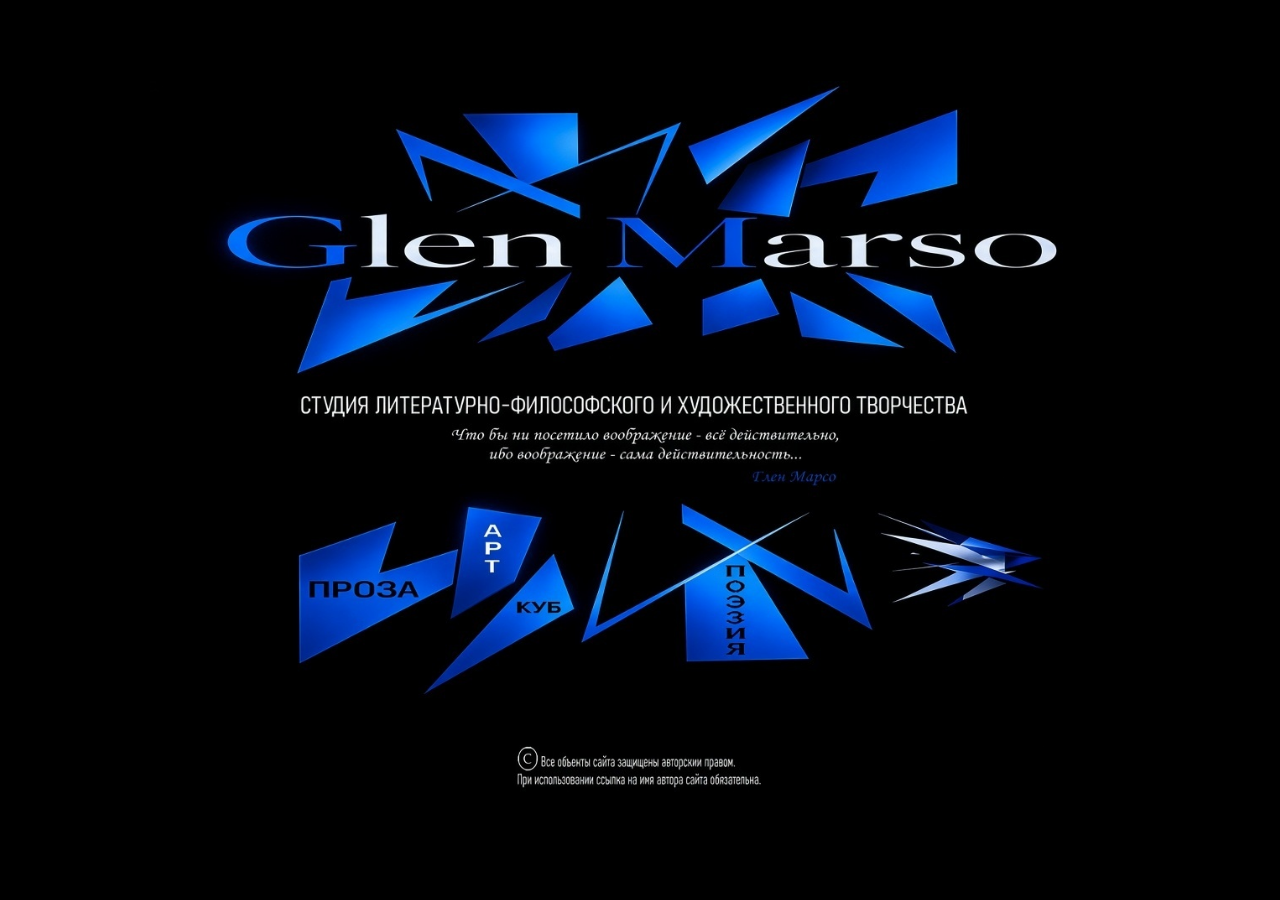
<file: index.html>
<!DOCTYPE html>
<html lang="ru">
<head>
  <meta charset="UTF-8">
  <meta name="viewport" content="width=device-width, initial-scale=1.0">
  <title>Glen Marso — Студия литературно-философского и художественного творчества</title>
  <meta name="description" content="Студия литературно-философского и художественного творчества Глена Марсо">
  <meta name="theme-color" content="#000000">
  <meta property="og:title" content="Glen Marso Studio">
  <meta property="og:description" content="Что бы ни посетило воображение — всё действительно, ибо воображение — сама действительность…">
  <meta property="og:type" content="website">
  <meta property="og:url" content="https://studio.glenmarso.com">
  <link rel="stylesheet" href="styles.css">
</head>
<body>
  <div class="page">
    <div class="hero-wrapper">
      <img src="hero.jpg" alt="Glen Marso — Студия литературно-философского и художественного творчества" class="hero-image" draggable="false">

      <!-- Верхняя композиция → Манифест -->
      <button type="button" class="hotspot hotspot-logo" id="manifestoBtn" title="Манифест" aria-label="Открыть Манифест"></button>

      <!-- Разделы -->
      <a href="/proza/" class="hotspot hotspot-proza" title="Проза" aria-label="Проза"></a>
      <a href="/art/" class="hotspot hotspot-art" title="Арт" aria-label="Арт"></a>
      <a href="/kub/" class="hotspot hotspot-kub" title="КУБ" aria-label="КУБ"></a>
      <a href="/poeziya/" class="hotspot hotspot-poeziya" title="Поэзия" aria-label="Поэзия"></a>
      
      <!-- Правый арт-объект = Контакты -->
      <button type="button" class="hotspot hotspot-contacts" id="contactsBtn" title="Контакты" aria-label="Контакты"></button>
    </div>

    <!-- Панель Манифеста -->
    <div class="manifesto-panel" id="manifestoPanel" hidden>
      <div class="manifesto-inner">
        <button type="button" class="manifesto-close" id="manifestoClose" aria-label="Закрыть">×</button>
        
        <div class="manifesto-content" id="manifestoContent"></div>
        
        <div class="lang-switcher" id="langSwitcher">
          <button type="button" class="lang-btn active" data-lang="ru">RU</button>
          <span class="lang-sep">·</span>
          <button type="button" class="lang-btn" data-lang="en">EN</button>
          <span class="lang-sep">·</span>
          <button type="button" class="lang-btn" data-lang="de">DE</button>
          <span class="lang-sep">·</span>
          <button type="button" class="lang-btn" data-lang="fr">FR</button>
          <span class="lang-sep">·</span>
          <button type="button" class="lang-btn" data-lang="it">IT</button>
          <span class="lang-sep">·</span>
          <button type="button" class="lang-btn" data-lang="es">ES</button>
        </div>
      </div>
    </div>

    <!-- Панель контактов -->
    <div class="contacts-panel" id="contactsPanel" hidden>
      <div class="contacts-inner">
        <button type="button" class="contacts-close" id="contactsClose" aria-label="Закрыть">×</button>
        <h3>Контакты</h3>
        <ul>
          <li><a href="mailto:glen.marso@studio.ru">glen.marso@studio.ru</a></li>
          <li><a href="https://t.me/glenmarso" target="_blank" rel="noopener">t.me/glenmarso</a></li>
          <li><a href="https://vk.com/glenmarso" target="_blank" rel="noopener">vk.com/glenmarso</a></li>
          <li>Санкт-Петербург</li>
        </ul>
      </div>
    </div>
  </div>

  <script src="script.js"></script>
  <script src="protect.js"></script>
</body>
</html>
</file>
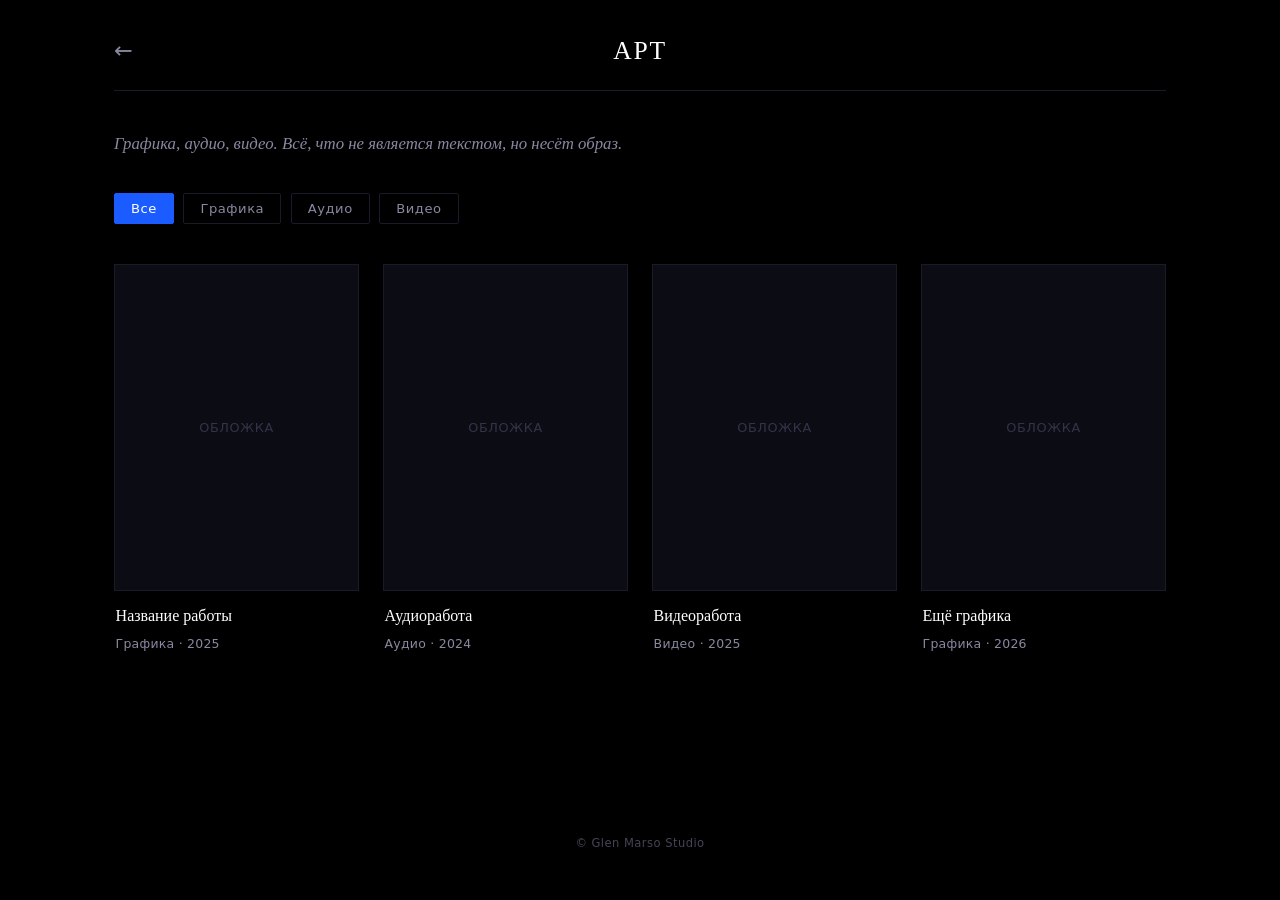
<file: art/index.html>
<!DOCTYPE html>
<html lang="ru">
<head>
  <meta charset="UTF-8">
  <meta name="viewport" content="width=device-width, initial-scale=1.0">
  <title>Арт — Glen Marso Studio</title>
  <meta name="description" content="Арт: графика, аудио, видео">
  <meta name="theme-color" content="#000000">
  <link rel="stylesheet" href="../styles-section.css">
</head>
<body>
  <div class="section-page">
    <header class="section-header">
      <a href="/" class="back-link" title="На главную">←</a>
      <h1 class="section-title">Арт</h1>
      <div class="header-spacer"></div>
    </header>

    <div class="section-intro">
      <p>Графика, аудио, видео. Всё, что не является текстом, но несёт образ.</p>
    </div>

    <nav class="categories" aria-label="Категории">
      <button class="cat-btn active" data-filter="all">Все</button>
      <button class="cat-btn" data-filter="grafika">Графика</button>
      <button class="cat-btn" data-filter="audio">Аудио</button>
      <button class="cat-btn" data-filter="video">Видео</button>
    </nav>

    <div class="works-grid" id="worksGrid">
      <a href="#" class="work-card" data-category="grafika">
        <div class="work-cover"><span class="cover-placeholder">Обложка</span></div>
        <div class="work-info">
          <h2 class="work-title">Название работы</h2>
          <span class="work-meta">Графика · 2025</span>
        </div>
      </a>
      <a href="#" class="work-card" data-category="audio">
        <div class="work-cover"><span class="cover-placeholder">Обложка</span></div>
        <div class="work-info">
          <h2 class="work-title">Аудиоработа</h2>
          <span class="work-meta">Аудио · 2024</span>
        </div>
      </a>
      <a href="#" class="work-card" data-category="video">
        <div class="work-cover"><span class="cover-placeholder">Обложка</span></div>
        <div class="work-info">
          <h2 class="work-title">Видеоработа</h2>
          <span class="work-meta">Видео · 2025</span>
        </div>
      </a>
      <a href="#" class="work-card" data-category="grafika">
        <div class="work-cover"><span class="cover-placeholder">Обложка</span></div>
        <div class="work-info">
          <h2 class="work-title">Ещё графика</h2>
          <span class="work-meta">Графика · 2026</span>
        </div>
      </a>
    </div>

    <footer class="section-footer">
      <p>© Glen Marso Studio</p>
    </footer>
  </div>
  <script src="../script-section.js"></script>
</body>
</html>
</file>
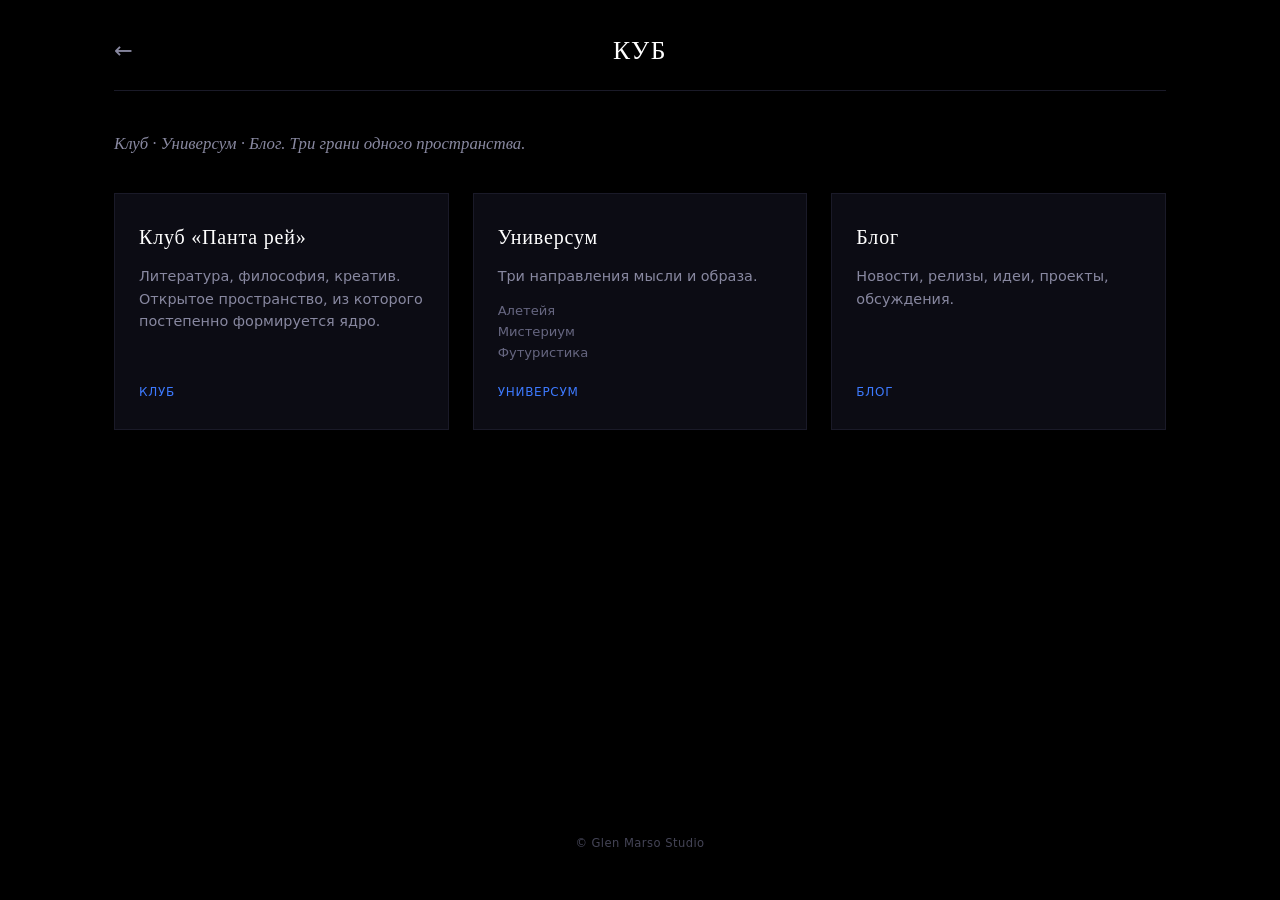
<file: kub/index.html>
<!DOCTYPE html>
<html lang="ru">
<head>
  <meta charset="UTF-8">
  <meta name="viewport" content="width=device-width, initial-scale=1.0">
  <title>КУБ — Glen Marso Studio</title>
  <meta name="description" content="КУБ: Клуб Панта рей, Универсум, Блог">
  <meta name="theme-color" content="#000000">
  <link rel="stylesheet" href="../styles-section.css">
  <style>
    /* Дополнительные стили только для КУБа */
    .kub-blocks {
      display: grid;
      grid-template-columns: repeat(auto-fit, minmax(260px, 1fr));
      gap: 1.5rem;
      margin-bottom: 3rem;
    }

    .kub-block {
      background: #0c0c14;
      border: 1px solid #1a1a28;
      padding: 1.8rem 1.5rem;
      text-decoration: none;
      color: inherit;
      transition: border-color 0.3s, transform 0.3s;
      display: flex;
      flex-direction: column;
      min-height: 220px;
    }

    .kub-block:hover {
      border-color: rgba(26, 92, 255, 0.5);
      transform: translateY(-4px);
    }

    .kub-block-title {
      font-family: Georgia, "Times New Roman", serif;
      font-size: 1.25rem;
      font-weight: 500;
      letter-spacing: 0.04em;
      margin-bottom: 0.8rem;
      color: #fff;
    }

    .kub-block-desc {
      font-size: 0.9rem;
      color: #8888a0;
      line-height: 1.55;
      flex-grow: 1;
    }

    .kub-block-meta {
      margin-top: 1.2rem;
      font-size: 0.75rem;
      color: #3d7aff;
      letter-spacing: 0.06em;
      text-transform: uppercase;
    }

    .universum-sub {
      margin-top: 0.8rem;
      font-size: 0.82rem;
      color: #666680;
      line-height: 1.6;
    }
  </style>
</head>
<body>
  <div class="section-page">
    <header class="section-header">
      <a href="/" class="back-link" title="На главную">←</a>
      <h1 class="section-title">КУБ</h1>
      <div class="header-spacer"></div>
    </header>

    <div class="section-intro">
      <p>Клуб · Универсум · Блог. Три грани одного пространства.</p>
    </div>

    <div class="kub-blocks">

      <!-- Клуб -->
      <a href="/kub/club/" class="kub-block">
        <h2 class="kub-block-title">Клуб «Панта рей»</h2>
        <p class="kub-block-desc">Литература, философия, креатив. Открытое пространство, из которого постепенно формируется ядро.</p>
        <span class="kub-block-meta">Клуб</span>
      </a>

      <!-- Универсум -->
      <a href="/kub/universum/" class="kub-block">
        <h2 class="kub-block-title">Универсум</h2>
        <p class="kub-block-desc">Три направления мысли и образа.</p>
        <div class="universum-sub">
          Алетейя<br>
          Мистериум<br>
          Футуристика
        </div>
        <span class="kub-block-meta">Универсум</span>
      </a>

      <!-- Блог -->
      <a href="/kub/blog/" class="kub-block">
        <h2 class="kub-block-title">Блог</h2>
        <p class="kub-block-desc">Новости, релизы, идеи, проекты, обсуждения.</p>
        <span class="kub-block-meta">Блог</span>
      </a>

    </div>

    <footer class="section-footer">
      <p>© Glen Marso Studio</p>
    </footer>
  </div>
</body>
</html>
</file>
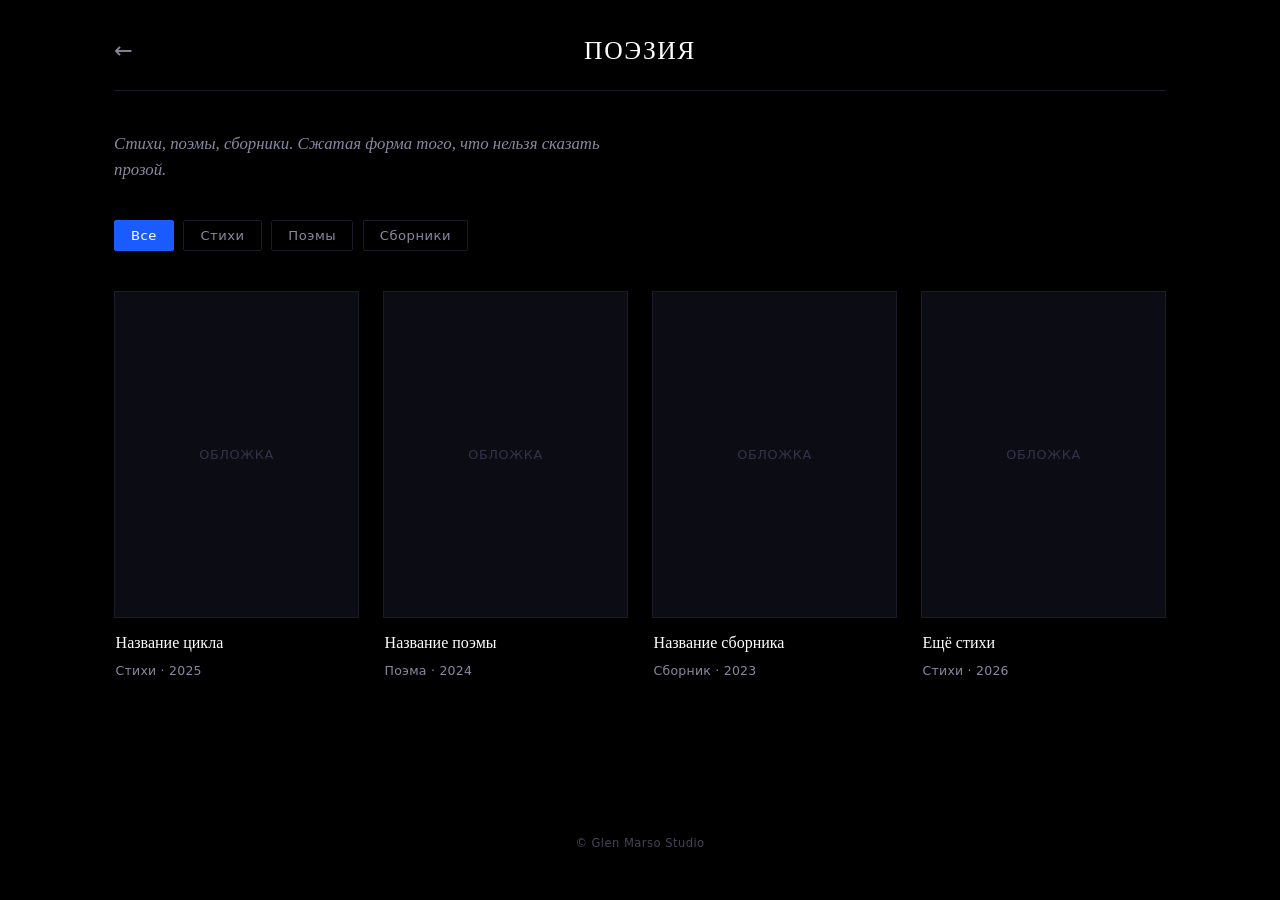
<file: poeziya/index.html>
<!DOCTYPE html>
<html lang="ru">
<head>
  <meta charset="UTF-8">
  <meta name="viewport" content="width=device-width, initial-scale=1.0">
  <title>Поэзия — Glen Marso Studio</title>
  <meta name="description" content="Поэзия Глена Марсо: стихи, поэмы, сборники">
  <meta name="theme-color" content="#000000">
  <link rel="stylesheet" href="../styles-section.css">
</head>
<body>
  <div class="section-page">
    <header class="section-header">
      <a href="/" class="back-link" title="На главную">←</a>
      <h1 class="section-title">Поэзия</h1>
      <div class="header-spacer"></div>
    </header>

    <div class="section-intro">
      <p>Стихи, поэмы, сборники. Сжатая форма того, что нельзя сказать прозой.</p>
    </div>

    <nav class="categories" aria-label="Категории">
      <button class="cat-btn active" data-filter="all">Все</button>
      <button class="cat-btn" data-filter="stihi">Стихи</button>
      <button class="cat-btn" data-filter="poemy">Поэмы</button>
      <button class="cat-btn" data-filter="sborniki">Сборники</button>
    </nav>

    <div class="works-grid" id="worksGrid">
      <a href="#" class="work-card" data-category="stihi">
        <div class="work-cover"><span class="cover-placeholder">Обложка</span></div>
        <div class="work-info">
          <h2 class="work-title">Название цикла</h2>
          <span class="work-meta">Стихи · 2025</span>
        </div>
      </a>
      <a href="#" class="work-card" data-category="poemy">
        <div class="work-cover"><span class="cover-placeholder">Обложка</span></div>
        <div class="work-info">
          <h2 class="work-title">Название поэмы</h2>
          <span class="work-meta">Поэма · 2024</span>
        </div>
      </a>
      <a href="#" class="work-card" data-category="sborniki">
        <div class="work-cover"><span class="cover-placeholder">Обложка</span></div>
        <div class="work-info">
          <h2 class="work-title">Название сборника</h2>
          <span class="work-meta">Сборник · 2023</span>
        </div>
      </a>
      <a href="#" class="work-card" data-category="stihi">
        <div class="work-cover"><span class="cover-placeholder">Обложка</span></div>
        <div class="work-info">
          <h2 class="work-title">Ещё стихи</h2>
          <span class="work-meta">Стихи · 2026</span>
        </div>
      </a>
    </div>

    <footer class="section-footer">
      <p>© Glen Marso Studio</p>
    </footer>
  </div>
  <script src="../script-section.js"></script>
</body>
</html>
</file>
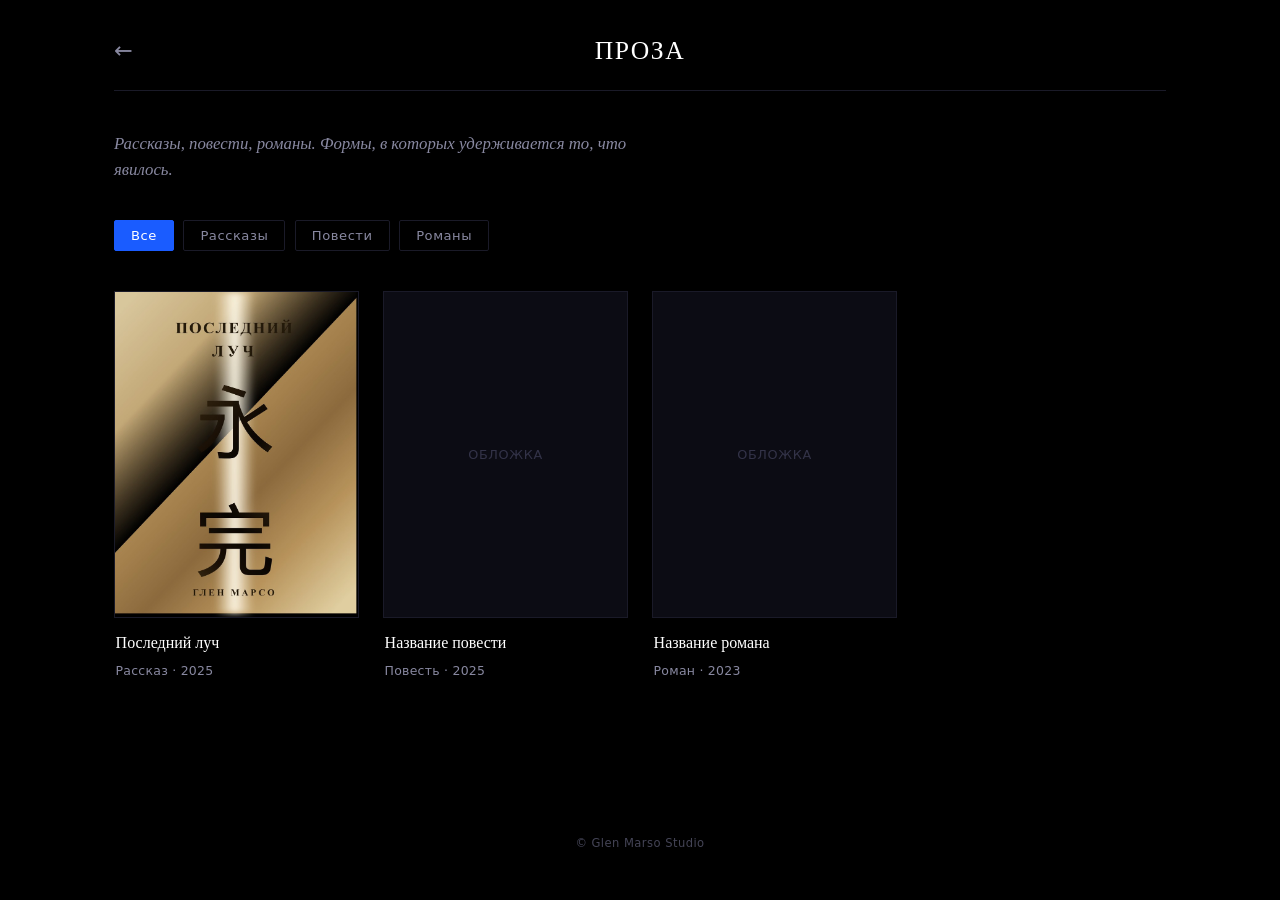
<file: proza/index.html>
<!DOCTYPE html>
<html lang="ru">
<head>
  <meta charset="UTF-8">
  <meta name="viewport" content="width=device-width, initial-scale=1.0">
  <title>Проза — Glen Marso Studio</title>
  <meta name="description" content="Проза Глена Марсо: рассказы, повести, романы">
  <meta name="theme-color" content="#000000">
  <link rel="stylesheet" href="../styles-section.css">
</head>
<body>
  <div class="section-page">

    <!-- Шапка -->
    <header class="section-header">
      <a href="/" class="back-link" title="На главную">←</a>
      <h1 class="section-title">Проза</h1>
      <div class="header-spacer"></div>
    </header>

    <!-- Введение -->
    <div class="section-intro">
      <p>Рассказы, повести, романы. Формы, в которых удерживается то, что явилось.</p>
    </div>

    <!-- Категории -->
    <nav class="categories" aria-label="Категории">
      <button class="cat-btn active" data-filter="all">Все</button>
      <button class="cat-btn" data-filter="rasskazy">Рассказы</button>
      <button class="cat-btn" data-filter="povesti">Повести</button>
      <button class="cat-btn" data-filter="romany">Романы</button>
    </nav>

    <!-- Сетка произведений -->
    <div class="works-grid" id="worksGrid">

      <!-- Последний луч -->
      <a href="/proza/posledniy-luch/" class="work-card" data-category="rasskazy">
        <div class="work-cover">
          <img src="cover-posledniy-luch.jpg" alt="Последний луч — Глен Марсо">
        </div>
        <div class="work-info">
          <h2 class="work-title">Последний луч</h2>
          <span class="work-meta">Рассказ · 2025</span>
        </div>
      </a>

      <!-- Остальные пока заглушки -->
      <a href="#" class="work-card" data-category="povesti">
        <div class="work-cover">
          <span class="cover-placeholder">Обложка</span>
        </div>
        <div class="work-info">
          <h2 class="work-title">Название повести</h2>
          <span class="work-meta">Повесть · 2025</span>
        </div>
      </a>

      <a href="#" class="work-card" data-category="romany">
        <div class="work-cover">
          <span class="cover-placeholder">Обложка</span>
        </div>
        <div class="work-info">
          <h2 class="work-title">Название романа</h2>
          <span class="work-meta">Роман · 2023</span>
        </div>
      </a>

    </div>

    <!-- Подвал -->
    <footer class="section-footer">
      <p>© Glen Marso Studio</p>
    </footer>
  </div>

  <script src="../script-section.js"></script>
</body>
</html>
</file>
<file: styles.css>
/* Glen Marso Studio */

* {
  box-sizing: border-box;
  margin: 0;
  padding: 0;
}

html, body {
  background: #000000;
  color: #ffffff;
  font-family: system-ui, -apple-system, BlinkMacSystemFont, "Segoe UI", sans-serif;
  min-height: 100vh;
  -webkit-font-smoothing: antialiased;
}

.page {
  min-height: 100vh;
  display: flex;
  flex-direction: column;
  align-items: center;
  justify-content: center;
  padding: 1.5rem 1rem;
}

.hero-wrapper {
  position: relative;
  width: 100%;
  max-width: 980px;
  line-height: 0;
}

.hero-image {
  width: 100%;
  height: auto;
  display: block;
  user-select: none;
  -webkit-user-drag: none;
}

/* ===== Кликабельные зоны ===== */
.hotspot {
  position: absolute;
  z-index: 10;
  display: block;
  border: none;
  background: transparent;
  cursor: pointer;
  padding: 0;
}

.hotspot:hover {
  outline: 1px solid rgba(61, 122, 255, 0.5);
  outline-offset: 2px;
}

/* Верхняя композиция (логотип + имя + орнамент) → Манифест */
.hotspot-logo {
  left: 15%;
  top: 3%;
  width: 70%;
  height: 38%;
}

.hotspot-proza {
  left: 14.5%;
  top: 59%;
  width: 17%;
  height: 19.5%;
}

.hotspot-art {
  left: 32%;
  top: 58%;
  width: 7%;
  height: 16%;
}

.hotspot-kub {
  left: 30%;
  top: 66%;
  width: 10%;
  height: 15%;
}

.hotspot-poeziya {
  left: 50%;
  top: 61%;
  width: 16.5%;
  height: 16%;
}

.hotspot-contacts {
  left: 78%;
  top: 59.5%;
  width: 12.75%;
  height: 15%;
}

/* ===== Панель Манифеста ===== */
.manifesto-panel {
  position: fixed;
  inset: 0;
  background: rgba(0, 0, 0, 0.88);
  display: flex;
  align-items: center;
  justify-content: center;
  z-index: 200;
  backdrop-filter: blur(8px);
  padding: 1.5rem;
}

.manifesto-panel[hidden] {
  display: none;
}

.manifesto-inner {
  background: #07070c;
  border: 1px solid #1a5cff;
  border-radius: 4px;
  padding: 2.2rem 2.4rem 1.8rem;
  max-width: 640px;
  width: 100%;
  max-height: 85vh;
  overflow-y: auto;
  position: relative;
  box-shadow: 0 0 50px rgba(26, 92, 255, 0.18);
}

.manifesto-close {
  position: absolute;
  top: 0.7rem;
  right: 1rem;
  background: none;
  border: none;
  color: #777;
  font-size: 1.7rem;
  cursor: pointer;
  line-height: 1;
  transition: color 0.2s;
}

.manifesto-close:hover {
  color: #fff;
}

.manifesto-content {
  font-family: Georgia, "Times New Roman", serif;
  font-size: 0.98rem;
  line-height: 1.65;
  color: #d8d8e4;
  white-space: pre-line;
}

.manifesto-content.glitching {
  animation: manifestoGlitch 0.55s steps(2, end);
}

@keyframes manifestoGlitch {
  0% {
    transform: translate(0, 0);
    text-shadow: none;
    opacity: 1;
  }
  15% {
    transform: translate(-3px, 1px);
    text-shadow: 2px 0 #1a5cff, -2px 0 #fff;
    opacity: 0.85;
  }
  30% {
    transform: translate(3px, -1px);
    text-shadow: -2px 0 #1a5cff, 2px 0 #fff;
    opacity: 0.7;
  }
  45% {
    transform: translate(-2px, 2px);
    text-shadow: 1px 0 #1a5cff;
    opacity: 0.9;
  }
  60% {
    transform: translate(2px, -2px);
    text-shadow: -1px 0 #fff;
    opacity: 0.75;
  }
  100% {
    transform: translate(0, 0);
    text-shadow: none;
    opacity: 1;
  }
}

/* Переключатель языков */
.lang-switcher {
  margin-top: 2rem;
  padding-top: 1.2rem;
  border-top: 1px solid #1a1a28;
  display: flex;
  flex-wrap: wrap;
  align-items: center;
  justify-content: center;
  gap: 0.15rem 0.35rem;
}

.lang-btn {
  background: none;
  border: none;
  color: #666680;
  font-family: system-ui, sans-serif;
  font-size: 0.78rem;
  font-weight: 500;
  letter-spacing: 0.08em;
  cursor: pointer;
  padding: 0.25rem 0.35rem;
  transition: color 0.2s;
}

.lang-btn:hover {
  color: #a0a0c0;
}

.lang-btn.active {
  color: #3d7aff;
}

.lang-sep {
  color: #333348;
  font-size: 0.75rem;
  user-select: none;
}

/* ===== Панель контактов ===== */
.contacts-panel {
  position: fixed;
  inset: 0;
  background: rgba(0, 0, 0, 0.78);
  display: flex;
  align-items: center;
  justify-content: center;
  z-index: 100;
  backdrop-filter: blur(6px);
}

.contacts-panel[hidden] {
  display: none;
}

.contacts-inner {
  background: #0a0a12;
  border: 1px solid #1a5cff;
  border-radius: 12px;
  padding: 2rem 2.5rem;
  max-width: 360px;
  width: 90%;
  position: relative;
  box-shadow: 0 0 40px rgba(26, 92, 255, 0.25);
}

.contacts-close {
  position: absolute;
  top: 0.6rem;
  right: 0.9rem;
  background: none;
  border: none;
  color: #888;
  font-size: 1.6rem;
  cursor: pointer;
  line-height: 1;
}

.contacts-close:hover {
  color: #fff;
}

.contacts-inner h3 {
  font-size: 0.85rem;
  letter-spacing: 0.2em;
  text-transform: uppercase;
  color: #3d7aff;
  margin-bottom: 1.2rem;
}

.contacts-inner ul {
  list-style: none;
  font-size: 0.95rem;
  line-height: 2;
}

.contacts-inner a {
  color: #d0d0e0;
  text-decoration: none;
  transition: color 0.2s;
}

.contacts-inner a:hover {
  color: #3d7aff;
}

@media (max-width: 640px) {
  .page {
    padding: 0.8rem 0.4rem;
  }

  .manifesto-inner {
    padding: 1.8rem 1.4rem 1.4rem;
  }

  .manifesto-content {
    font-size: 0.92rem;
  }
}
</file>
<file: styles-section.css>
/* Glen Marso Studio — Section pages template */

:root {
  --bg: #000000;
  --white: #ffffff;
  --blue: #1a5cff;
  --blue-glow: #3d7aff;
  --text: #d0d0e0;
  --text-muted: #8888a0;
  --card-bg: #0c0c14;
  --border: #1a1a28;
}

* {
  box-sizing: border-box;
  margin: 0;
  padding: 0;
}

html {
  font-size: 16px;
  scroll-behavior: smooth;
}

body {
  background: var(--bg);
  color: var(--white);
  font-family: system-ui, -apple-system, BlinkMacSystemFont, "Segoe UI", sans-serif;
  min-height: 100vh;
  -webkit-font-smoothing: antialiased;
  line-height: 1.5;
}

.section-page {
  max-width: 1100px;
  margin: 0 auto;
  padding: 2rem 1.5rem 3rem;
  min-height: 100vh;
  display: flex;
  flex-direction: column;
}

/* ===== Шапка ===== */
.section-header {
  display: flex;
  align-items: center;
  justify-content: space-between;
  margin-bottom: 2.5rem;
  padding-bottom: 1.2rem;
  border-bottom: 1px solid var(--border);
}

.back-link {
  color: var(--text-muted);
  text-decoration: none;
  font-size: 1.4rem;
  width: 40px;
  transition: color 0.25s;
}

.back-link:hover {
  color: var(--blue-glow);
}

.section-title {
  font-family: Georgia, "Times New Roman", serif;
  font-weight: 500;
  font-size: 1.6rem;
  letter-spacing: 0.06em;
  text-transform: uppercase;
  color: var(--white);
}

.header-spacer {
  width: 40px;
}

/* ===== Введение ===== */
.section-intro {
  margin-bottom: 2.2rem;
  max-width: 520px;
}

.section-intro p {
  font-family: Georgia, "Times New Roman", serif;
  font-size: 1.05rem;
  font-style: italic;
  color: var(--text-muted);
  line-height: 1.6;
}

/* ===== Категории ===== */
.categories {
  display: flex;
  flex-wrap: wrap;
  gap: 0.6rem;
  margin-bottom: 2.5rem;
}

.cat-btn {
  background: transparent;
  border: 1px solid var(--border);
  color: var(--text-muted);
  font-family: system-ui, sans-serif;
  font-size: 0.82rem;
  font-weight: 500;
  letter-spacing: 0.04em;
  padding: 0.45rem 1rem;
  cursor: pointer;
  transition: all 0.25s;
  border-radius: 2px;
}

.cat-btn:hover {
  border-color: var(--blue);
  color: var(--blue-glow);
}

.cat-btn.active {
  background: var(--blue);
  border-color: var(--blue);
  color: #fff;
}

/* ===== Сетка произведений ===== */
.works-grid {
  display: grid;
  grid-template-columns: repeat(auto-fill, minmax(200px, 1fr));
  gap: 1.8rem 1.5rem;
  margin-bottom: 3rem;
}

.work-card {
  text-decoration: none;
  color: inherit;
  display: flex;
  flex-direction: column;
  transition: transform 0.3s ease;
}

.work-card:hover {
  transform: translateY(-5px);
}

.work-cover {
  aspect-ratio: 3/4;
  background: var(--card-bg);
  border: 1px solid var(--border);
  display: flex;
  align-items: center;
  justify-content: center;
  margin-bottom: 0.9rem;
  overflow: hidden;
  position: relative;
}

.work-cover img {
  width: 100%;
  height: 100%;
  object-fit: cover;
  display: block;
}

.cover-placeholder {
  color: #333348;
  font-size: 0.8rem;
  letter-spacing: 0.05em;
  text-transform: uppercase;
}

.work-card:hover .work-cover {
  border-color: rgba(26, 92, 255, 0.45);
}

.work-info {
  padding: 0 0.1rem;
}

.work-title {
  font-family: Georgia, "Times New Roman", serif;
  font-size: 1rem;
  font-weight: 500;
  color: var(--white);
  margin-bottom: 0.3rem;
  line-height: 1.35;
}

.work-meta {
  font-size: 0.78rem;
  color: var(--text-muted);
  letter-spacing: 0.02em;
}

/* ===== Подвал ===== */
.section-footer {
  margin-top: auto;
  padding-top: 2rem;
  text-align: center;
}

.section-footer p {
  font-size: 0.72rem;
  color: #444456;
  letter-spacing: 0.04em;
}

/* ===== Адаптив ===== */
@media (max-width: 640px) {
  .section-page {
    padding: 1.4rem 1rem 2rem;
  }

  .section-title {
    font-size: 1.35rem;
  }

  .works-grid {
    grid-template-columns: repeat(auto-fill, minmax(140px, 1fr));
    gap: 1.4rem 1rem;
  }

  .work-title {
    font-size: 0.92rem;
  }
}
</file>
